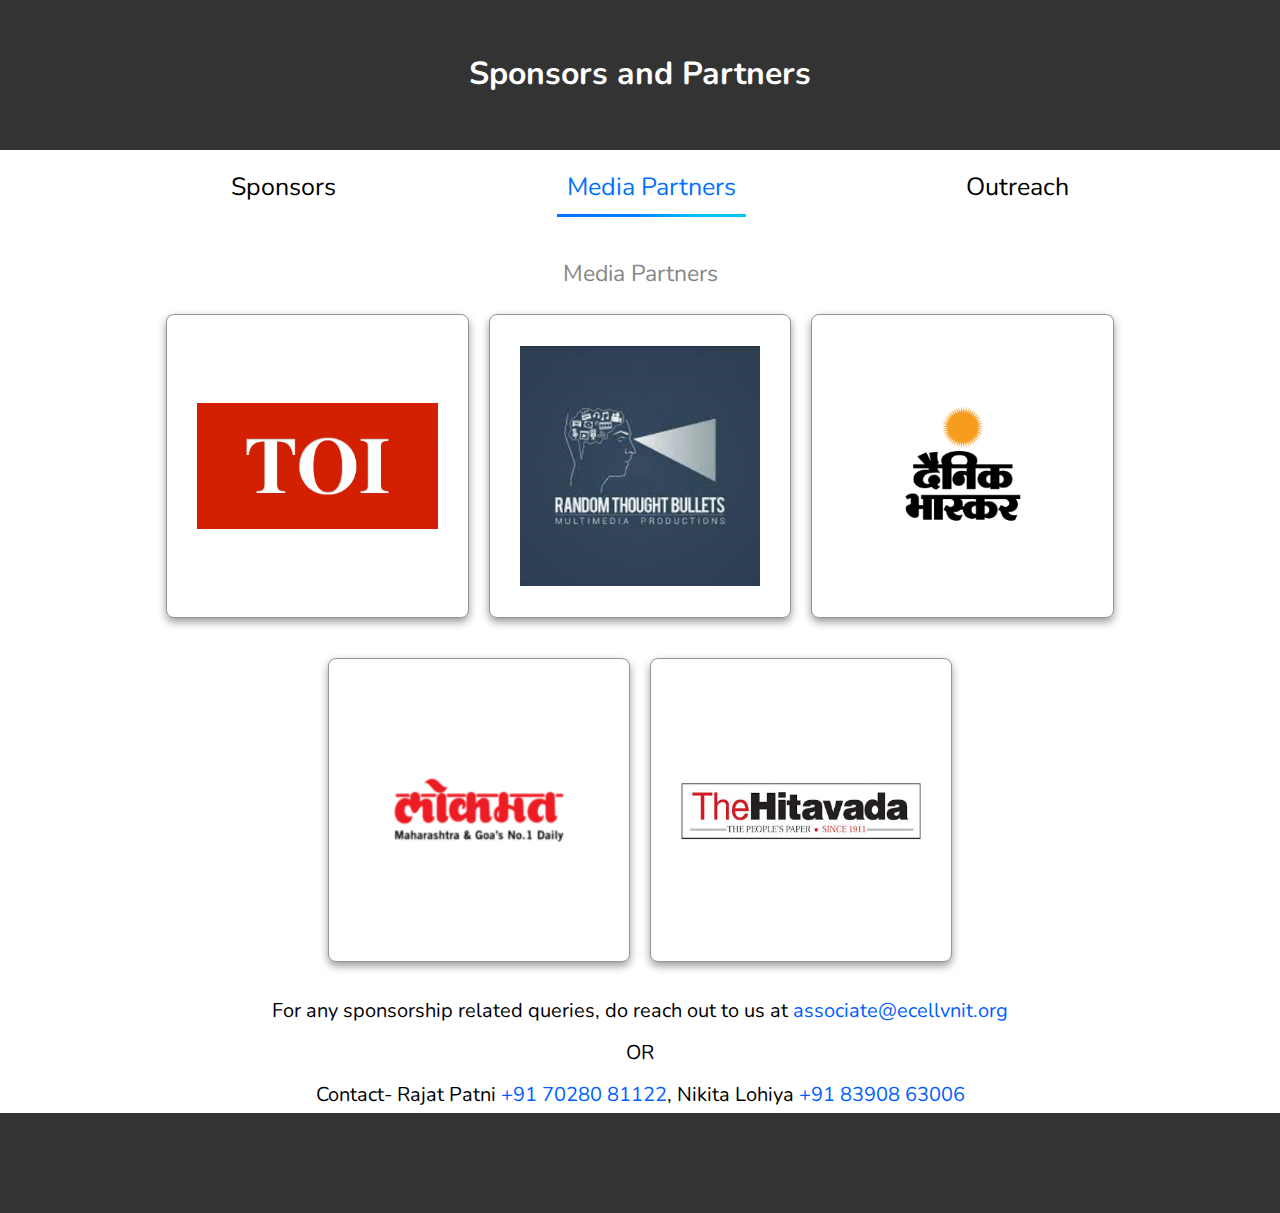
<file: index.html>
<!DOCTYPE html>
<html lang="en">
<head>
    <meta charset="UTF-8">
    <meta http-equiv="X-UA-Compatible" content="IE=edge">
    <meta name="viewport" content="width=device-width, initial-scale=1.0">
    <link rel="stylesheet" href="style.css">
    <!-- <script src="https://code.jquery.com/jquery-3.5.1.min.js"></script> -->

    <title>Sponsors and Partners</title>
</head>
<body>

    <div class="title-container">
        <div class="title">
            <h1>Sponsors and Partners</h1>
        </div>

    </div>



    
    <div class="navbar-container" id="navbar">
        <ul>
            <li class="nav-link ">
                <a href="sponsors.html">Sponsors</a>
                <div class="underline"></div>
            </li>
            <li class="nav-link active-link">
                <a href="index.html" >Media Partners</a>
                <div class="underline"></div>
            </li>
            <li class="nav-link">
                <a href="outreach.html">Outreach</a>
                <div class="underline"></div>
            </li>
            
        </ul>
    </div>

    <div class="title-name">
        <h4>Media Partners</h4>
    </div>

    <div class="out-box">
        <div class="in-box">
            <div class="img-box">
                <img src="Images/toi.png" alt="">
            </div>
        </div>
        <div class="in-box">
            <div class="img-box">
                <img src="Images/random.png" alt="">
            </div>
        </div>
        <div class="in-box">
            <div class="img-box">
                <img src="Images/db.png" alt="">
            </div>
        </div>
    </div>
    <div class="out-box">
        <div class="in-box">
            <div class="img-box">
                <img src="Images/lokmat.png" alt="">
            </div>
        </div>
        <div class="in-box">
            <div class="img-box">
                <img src="Images/hitvada.png" alt="">
            </div>
        </div>
    </div>



    <div class="foot-container">
        <div class="footer">
            <p>For any sponsorship related queries, do reach out to us at <a href="index.html"> associate@ecellvnit.org </a></p>
            <p>OR</p>
            <p>Contact- Rajat Patni <a href="index.html"> +91 70280 81122</a>, Nikita Lohiya <a href="index.html">+91 83908 63006</a></p>
        </div>
    </div>

    <div class="foot-color">

    </div>



</body>
</html>
</file>
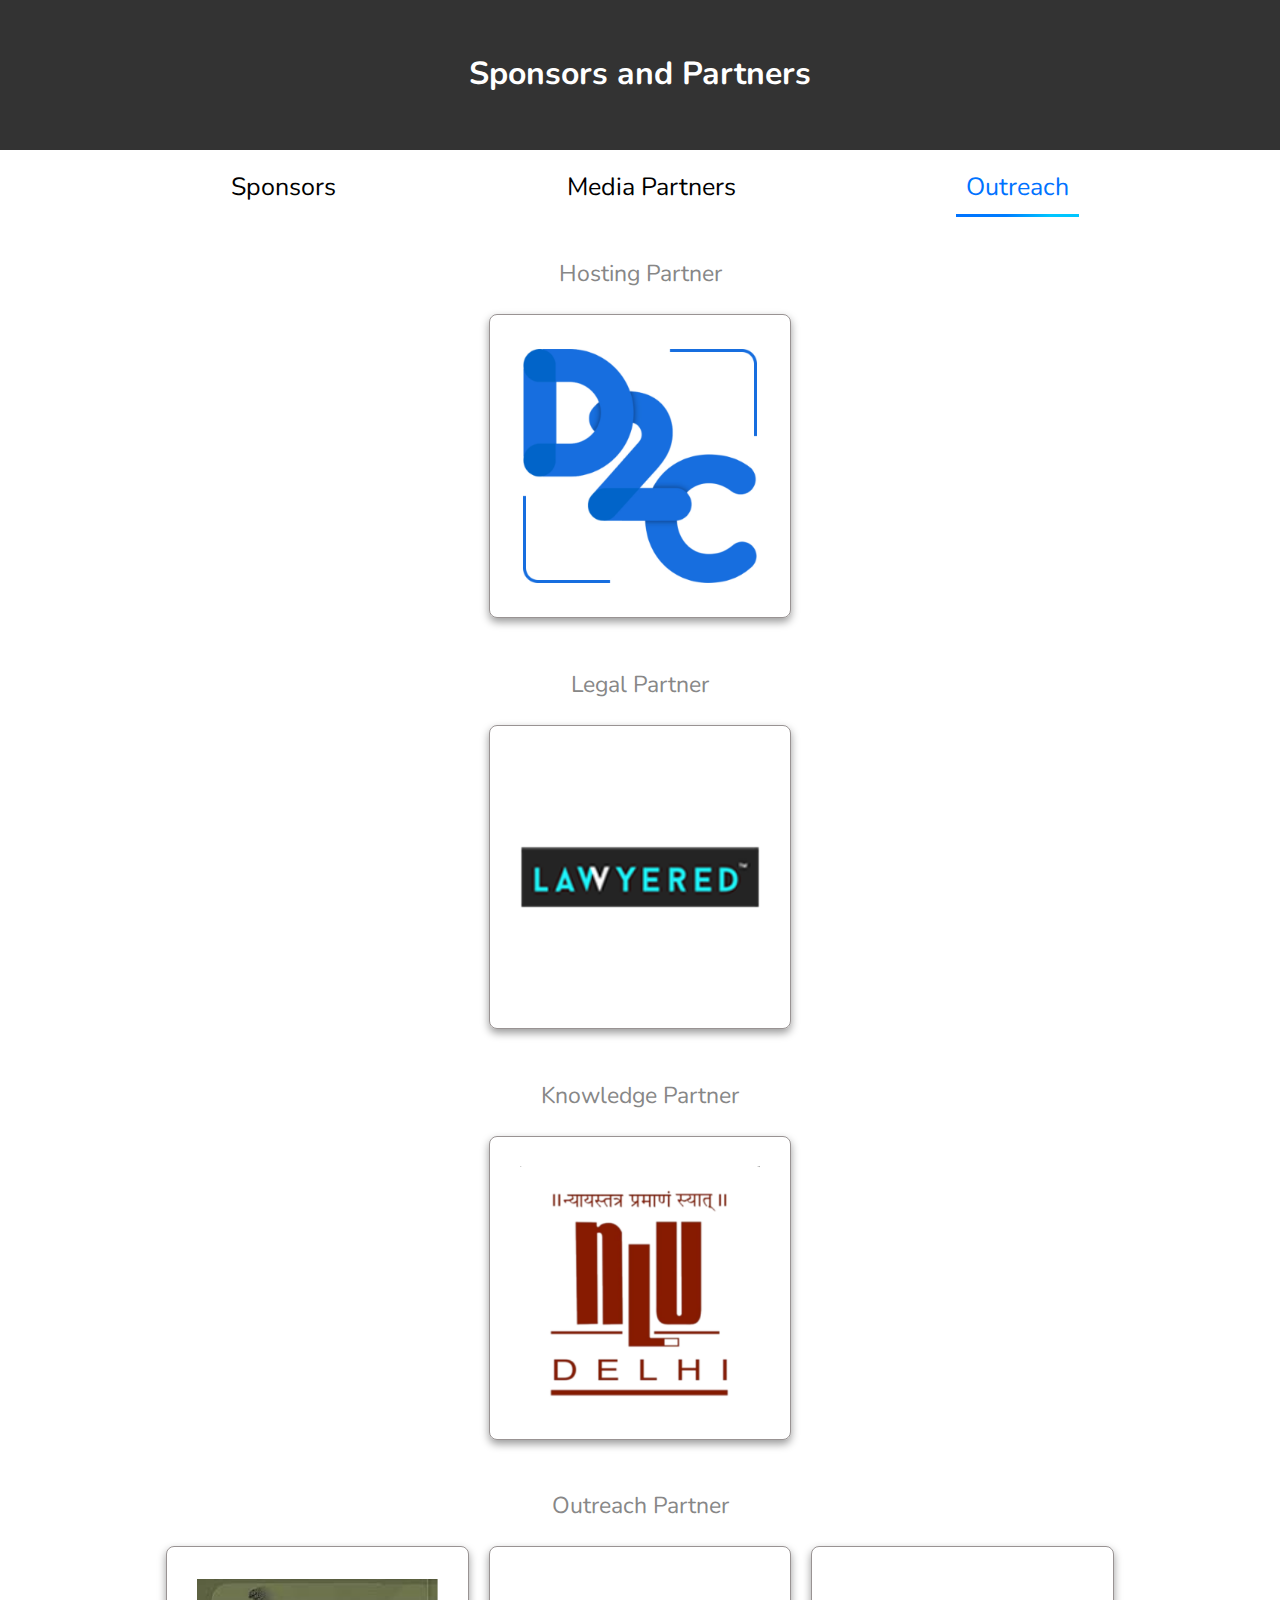
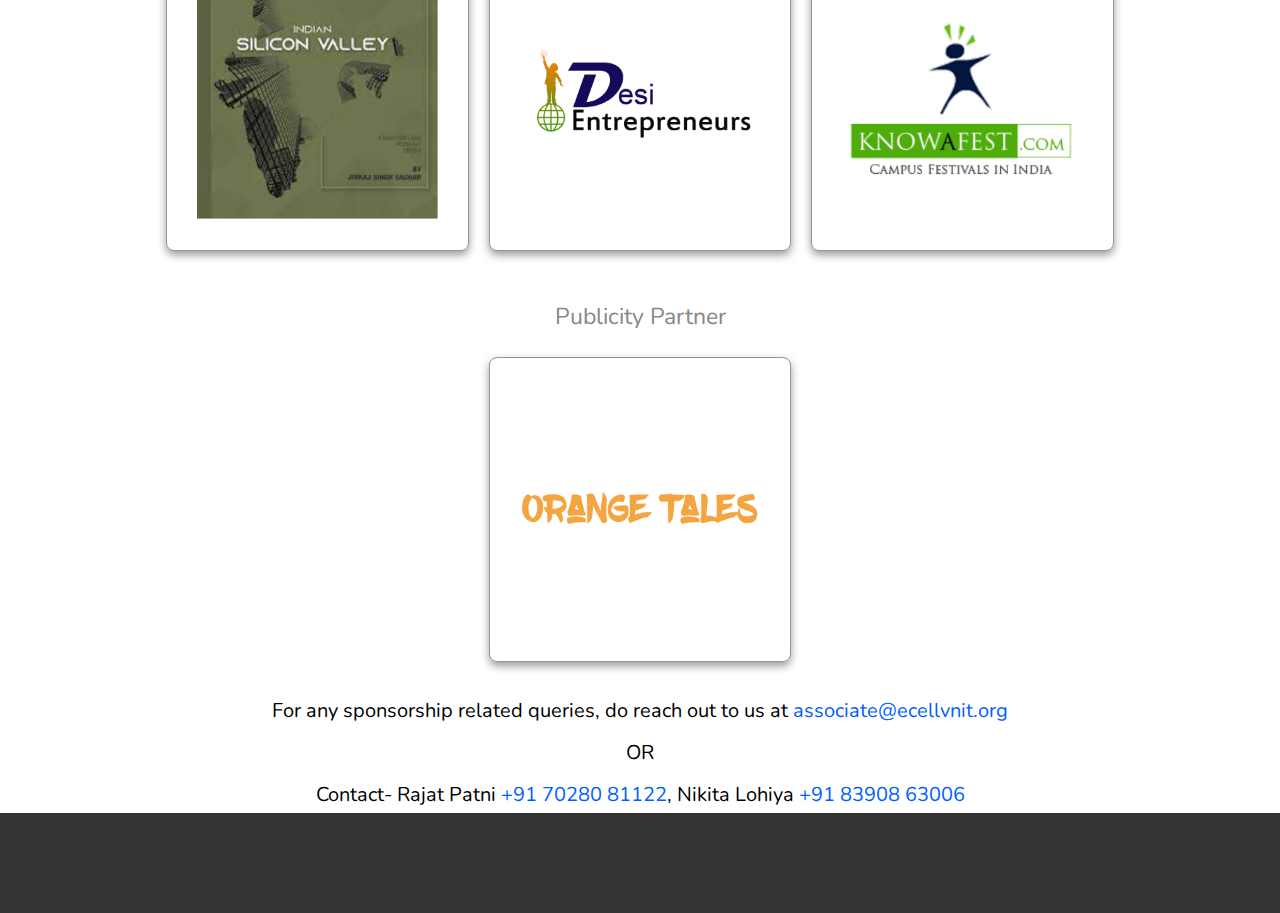
<file: outreach.html>
<!DOCTYPE html>
<html lang="en">
<head>
    <meta charset="UTF-8">
    <meta http-equiv="X-UA-Compatible" content="IE=edge">
    <meta name="viewport" content="width=device-width, initial-scale=1.0">
    <link rel="stylesheet" href="style.css">

    <script src="https://code.jquery.com/jquery-3.5.1.min.js"></script>
    <title>Sponsors and Partners</title>
</head>
<body>

    <div class="title-container">
        <div class="title">
            <h1>Sponsors and Partners</h1>
        </div>

    </div>
    
    <div class="navbar-container" id="navbar">
        <ul>
            <li class="nav-link ">
                <a href="sponsors.html">Sponsors</a>
                <div class="underline"></div>
            </li>
            <li class="nav-link">
                <a href="index.html" >Media Partners</a>
                <div class="underline"></div>
            </li>
            <li class="nav-link active-link">
                <a href="outreach.html active-link">Outreach</a>
                <div class="underline"></div>
            </li>
            
        </ul>
    </div>

    <div class="title-name">
        <h4>Hosting Partner</h4>
    </div>

    <div class="out-box">
        <div class="in-box">
            <div class="img-box">
                <img src="Images/d2c.png" alt="">
            </div>
        </div>
    </div>

    <div class="title-name">
        <h4>Legal Partner</h4>
    </div>

    <div class="out-box">
        <div class="in-box">
            <div class="img-box">
                <img src="Images/law.png" alt="">
            </div>
        </div>
    </div>

    <div class="title-name">
        <h4>Knowledge Partner</h4>
    </div>

    <div class="out-box">
        <div class="in-box">
            <div class="img-box">
                <img src="Images/nlu.png" alt="">
            </div>
        </div>
    </div>

    <div class="title-name">
        <h4>Outreach Partner</h4>
    </div>

    <div class="out-box">
        <div class="in-box">
            <div class="img-box">
                <img src="Images/silicon_valley.png" alt="">
            </div>
        </div>
        <div class="in-box">
            <div class="img-box">
                <img src="Images/desi_enterpreneurs.png" alt="">
            </div>
        </div>
        <div class="in-box">
            <div class="img-box">
                <img src="Images/knowafest.png" alt="">
            </div>
        </div>
    </div>

    <div class="title-name">
        <h4>Publicity Partner</h4>
    </div>

    <div class="out-box">
        <div class="in-box">
            <div class="img-box">
                <img src="Images/orange_tales.png" alt="">
            </div>
        </div>
    </div>






    <div class="foot-container">
        <div class="footer">
            <p>For any sponsorship related queries, do reach out to us at <a href="index.html"> associate@ecellvnit.org </a></p>
            <p>OR</p>
            <p>Contact- Rajat Patni <a href="index.html"> +91 70280 81122</a>, Nikita Lohiya <a href="index.html">+91 83908 63006</a></p>
        </div>
    </div>

    <div class="foot-color">

    </div>



</body>
</html>
</file>
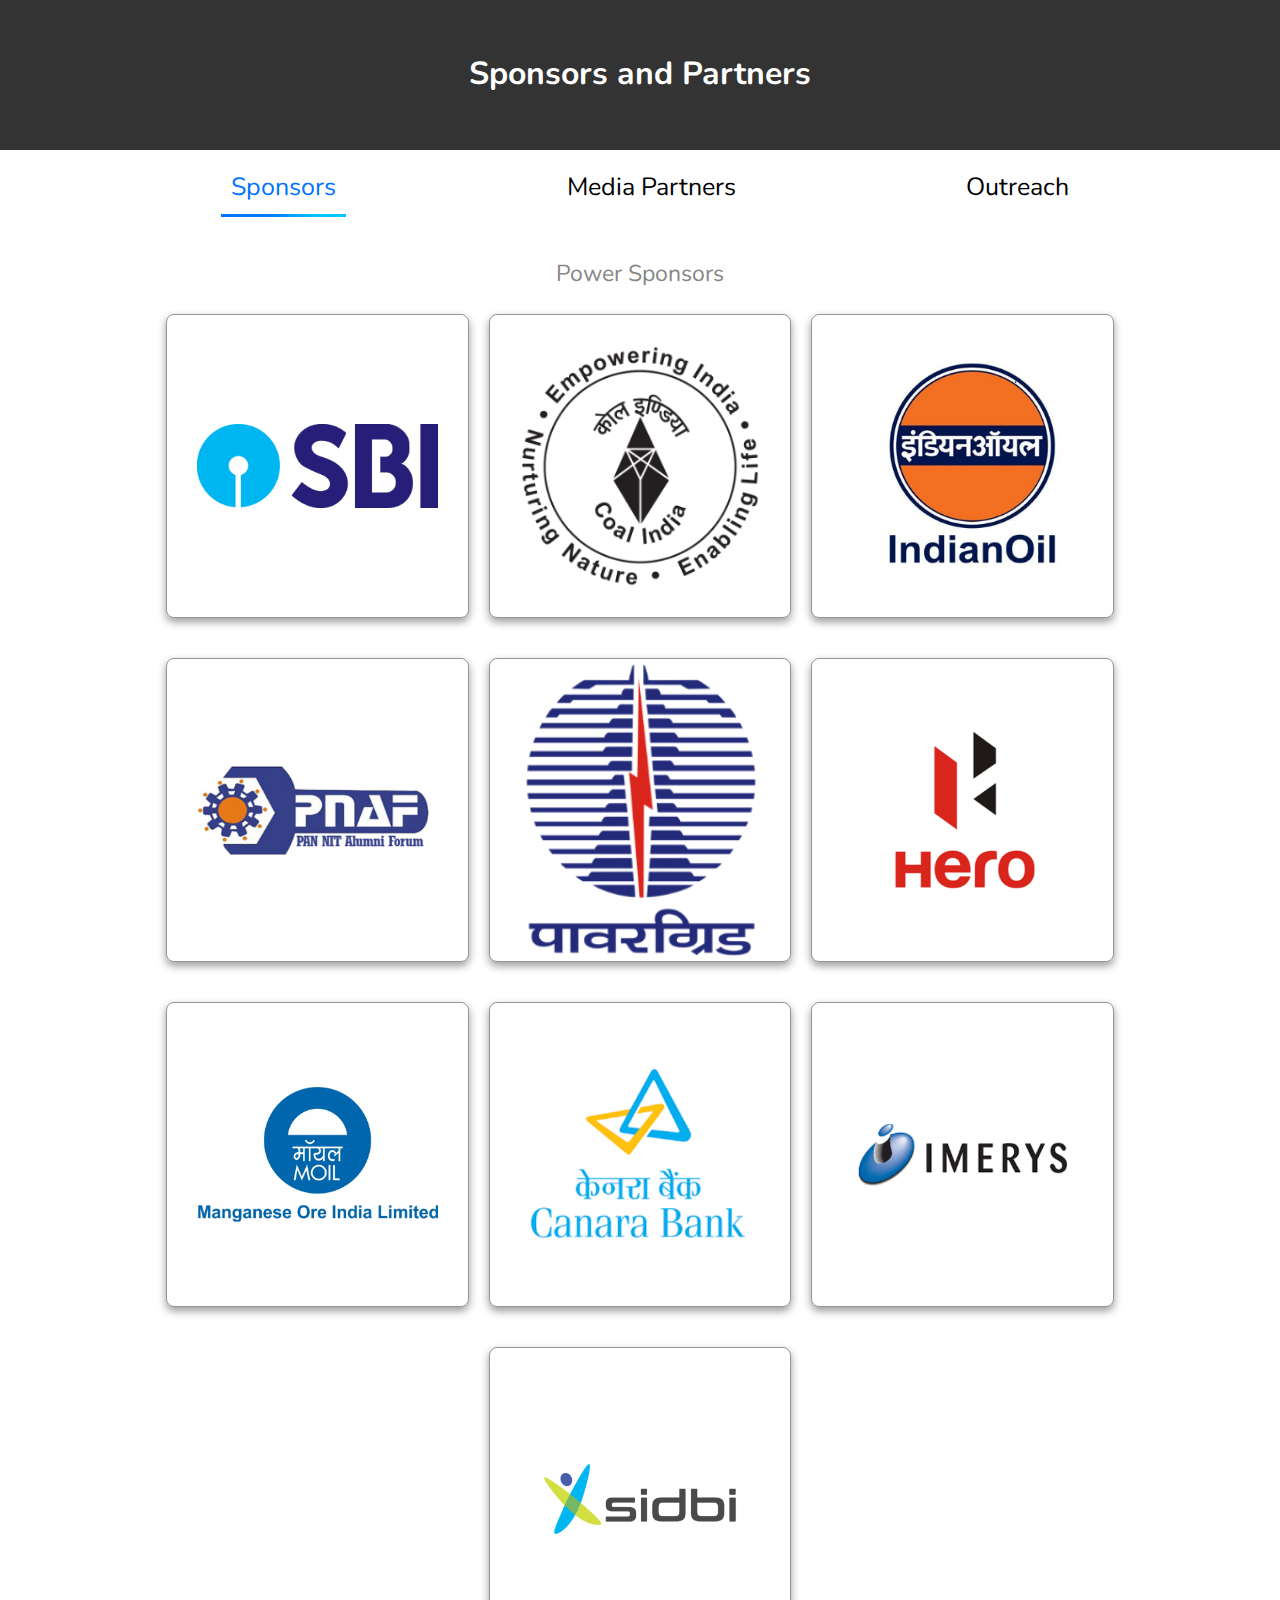
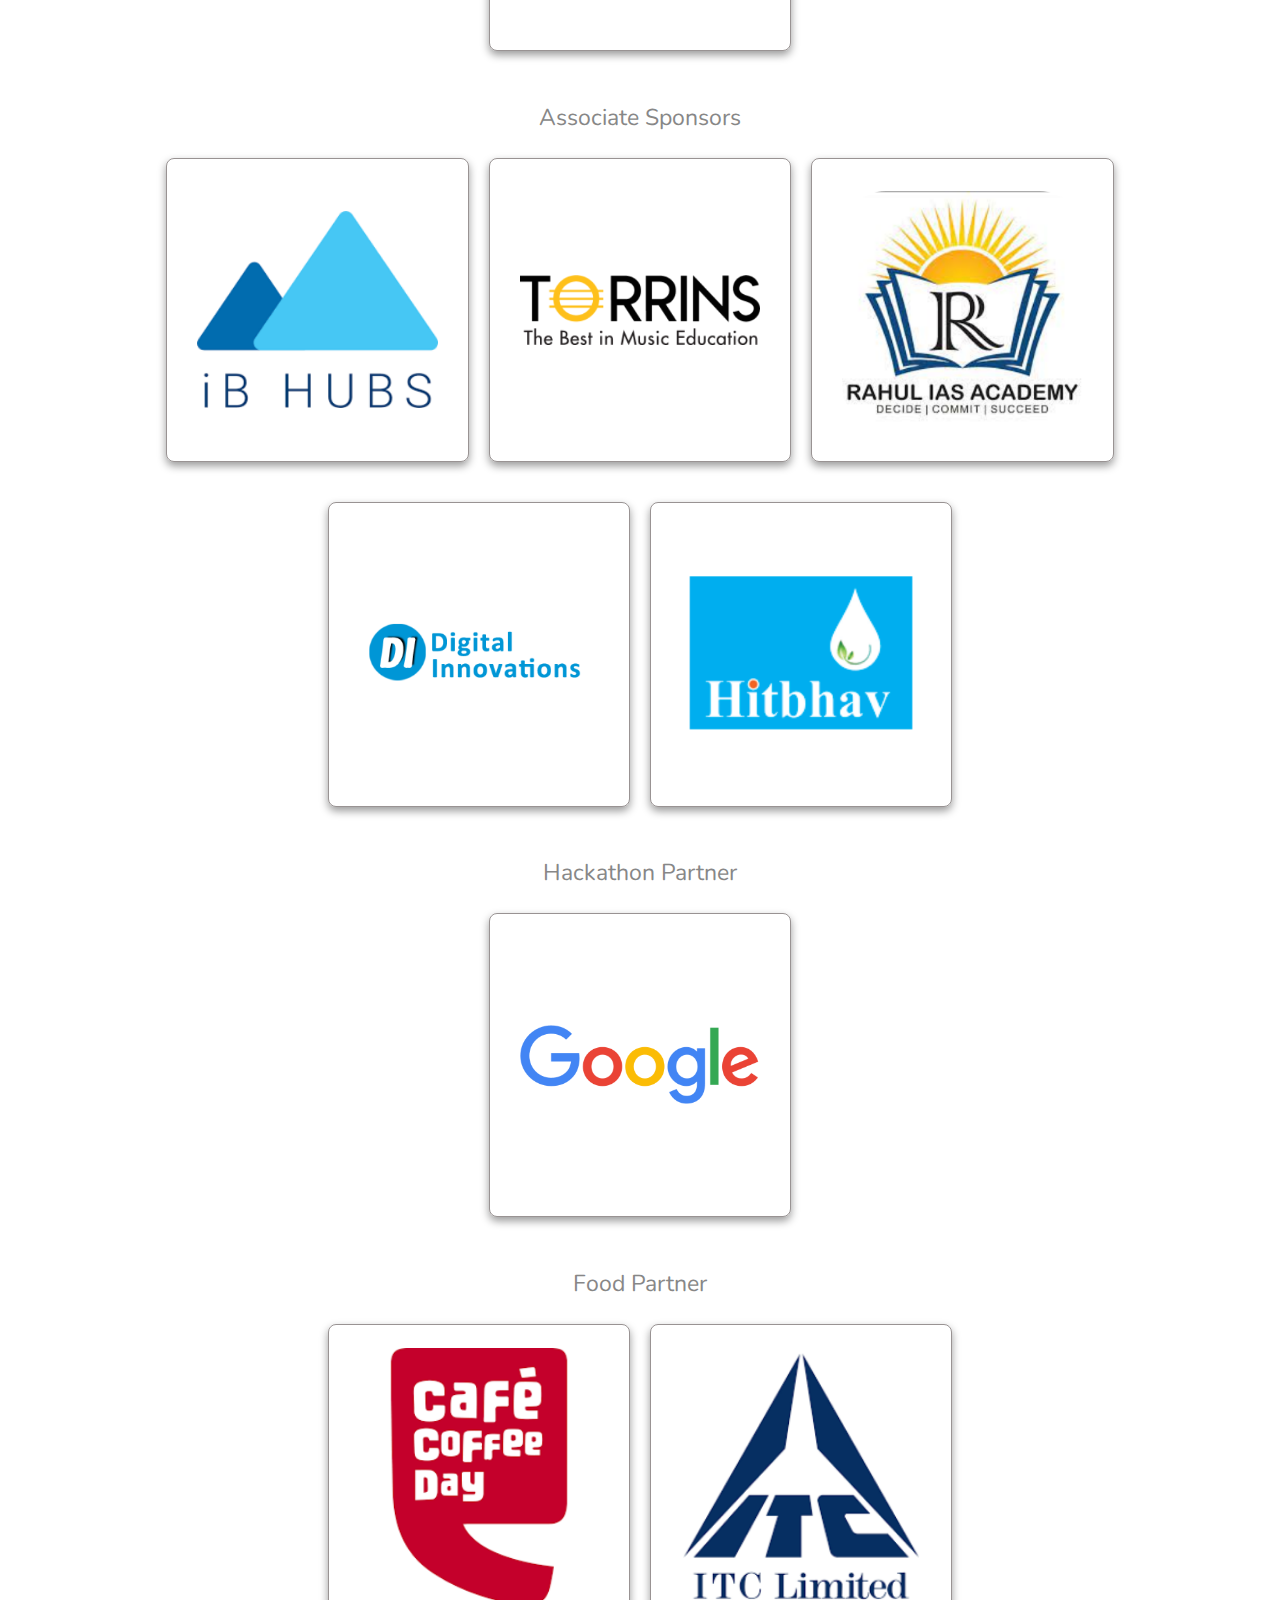
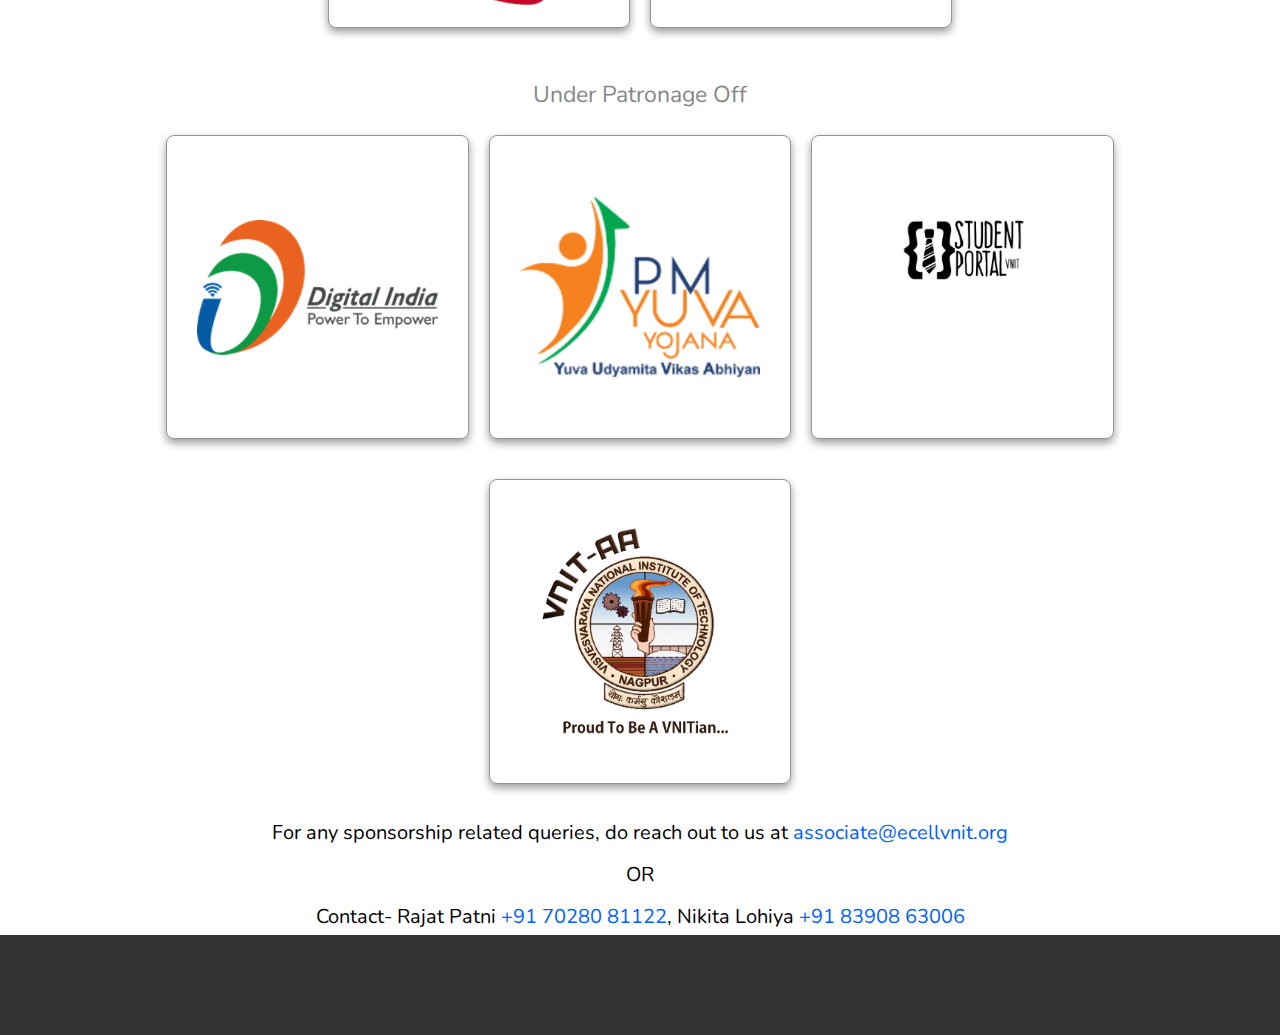
<file: sponsors.html>
<!DOCTYPE html>
<html lang="en">
<head>
    <meta charset="UTF-8">
    <meta http-equiv="X-UA-Compatible" content="IE=edge">
    <meta name="viewport" content="width=device-width, initial-scale=1.0">
    <link rel="stylesheet" href="style.css">
    <script src="https://code.jquery.com/jquery-3.5.1.min.js"></script>

    <title>Sponsors and Partners</title>
</head>
<body>

    <div class="title-container">
        <div class="title">
            <h1>Sponsors and Partners</h1>
        </div>

    </div>
    
    <div class="navbar-container" id="navbar">
        <ul>
            <li class="nav-link active-link">
                <a href="sponsors.html">Sponsors</a>
                <div class="underline"></div>
            </li>
            <li class="nav-link">
                <a href="index.html" >Media Partners</a>
                <div class="underline"></div>
            </li>
            <li class="nav-link">
                <a href="outreach.html">Outreach</a>
                <div class="underline"></div>
            </li>
            
        </ul>
    </div>

    <div class="title-name">
        <h4>Power Sponsors</h4>
    </div>


    <div class="out-box">
        <div class="in-box">
            <div class="img-box">
                <img src="Images/sbi.png" alt="">
            </div>
        </div>
        <div class="in-box">
            <div class="img-box">
                <img src="Images/coal.png" alt="">
            </div>
        </div>
        <div class="in-box">
            <div class="img-box">
                <img src="Images/indianoil_logo.png" alt="">
            </div>
        </div>
    </div>


    <div class="out-box">
        <div class="in-box">
            <div class="img-box">
                <img src="Images/pnaf.png" alt="">
            </div>
        </div>
        <div class="in-box">
            <div class="img-box">
                <img src="Images/pari.png" alt="">
            </div>
        </div>
        <div class="in-box">
            <div class="img-box">
                <img src="Images/hero.png" alt="">
            </div>
        </div>
    </div>

    <div class="out-box">
        <div class="in-box">
            <div class="img-box">
                <img src="Images/moil.png" alt="">
            </div>
        </div>
        <div class="in-box">
            <div class="img-box">
                <img src="Images/canara.png" alt="">
            </div>
        </div>
        <div class="in-box">
            <div class="img-box">
                <img src="Images/imerys.png" alt="">
            </div>
        </div>
    </div>

    <div class="out-box">
        <div class="in-box">
            <div class="img-box">
                <img src="Images/sidbi.png" alt="">
            </div>
        </div>
        
    </div>


    <div class="title-name">
        <h4>Associate Sponsors</h4>
    </div>

    <div class="out-box">
        <div class="in-box">
            <div class="img-box">
                <img src="Images/ib.png" alt="">
            </div>
        </div>
        <div class="in-box">
            <div class="img-box">
                <img src="Images/torrin.png" alt="">
            </div>
        </div>
        <div class="in-box">
            <div class="img-box">
                <img src="Images/ias.png" alt="">
            </div>
        </div>
    </div>
    <div class="out-box">
        <div class="in-box">
            <div class="img-box">
                <img src="Images/di.png" alt="">
            </div>
        </div>
        <div class="in-box">
            <div class="img-box">
                <img src="Images/hit.png" alt="">
            </div>
        </div>
        
    </div>

    <div class="title-name">
        <h4>Hackathon Partner</h4>
    </div>

    <div class="out-box">
        <div class="in-box">
            <div class="img-box">
                <img src="Images/google.png" alt="">
            </div>
        </div>

    </div>

    <div class="title-name">
        <h4>Food Partner</h4>
    </div>

    <div class="out-box">
        <div class="in-box">
            <div class="img-box">
                <img src="Images/ccd.png"  alt="" style="width:60% ;">
            </div>
        </div>
        <div class="in-box">
            <div class="img-box">
                <img src="Images/itc.png" alt="">
            </div>
        </div>
        
    </div>

    <div class="title-name">
        <h4>Under Patronage Off</h4>
    </div>


    <div class="out-box">
        <div class="in-box">
            <div class="img-box">
                <img src="Images/digin.png" alt="">
            </div>
        </div>
        <div class="in-box">
            <div class="img-box">
                <img src="Images/yuva.png" alt="">
            </div>
        </div>
        <div class="in-box">
            <div class="img-box">
                <img src="Images/student.png" alt="">
            </div>
        </div>
    </div>

    <div class="out-box">
        <div class="in-box">
            <div class="img-box">
                <img src="Images/vnit.png" alt="">
            </div>
        </div>
    </div>
    

    





    <div class="foot-container">
        <div class="footer">
            <p>For any sponsorship related queries, do reach out to us at <a href="index.html"> associate@ecellvnit.org </a></p>
            <p>OR</p>
            <p>Contact- Rajat Patni <a href="index.html"> +91 70280 81122</a>, Nikita Lohiya <a href="index.html">+91 83908 63006</a></p>
        </div>
    </div>

    <div class="foot-color">

    </div>



</body>
</html>
</file>
<file: style.css>
@import url('https://fonts.googleapis.com/css2?family=Nunito:wght@300;400;500&display=swap');


body,
html {
    padding: 0px;
	margin: 0;
	font-family: 'Nunito', sans-serif;
	
}

*{
	box-sizing: border-box;
}

h1{
    padding: 0px;
    margin: 0px;
    padding-top: 52px;
}

h4{
    text-align: center;
	font-weight: 400;
	font-size: 23px;
	color: #878787;
	margin-bottom: 5px;

}

.title-container{
    color: #ffffff;
    text-align: center;
    height: 150px;
    background-color: #333333;
}

a {
	outline: none;
}

.navbar-container {
	text-align: center;
	padding: 10px;
	font-size: 0;
}

.navbar-container ul {
	display: flex;
    justify-content: space-evenly;
	font-size: 28px;
	margin: 0;
	padding: 0;
	text-align: right;
	/* display: inline-block; */
	vertical-align: middle;
}

.navbar-container ul li {
 
	display: inline-block;
	margin-left: 20px;
}

.navbar-container ul li a {
	font-size: 25px;
	color: inherit;
	text-decoration: none;
	display: inline-block;
	padding: 10px;
	transition: color 0.5s;
}

.navbar-container ul li .underline {
	height: 3px;
	background-color: transparent;
	width: 0%;
	transition: width 0.2s, background-color 0.5s;
	margin: 0 auto;
}

li:hover{
	color: #0072FF;
}

li .underline{
	color: #0072FF;
}

.navbar-container ul li.active-link .underline {
	width: 100%;
	color: #0072FF;
    background: linear-gradient(130deg, #0072FF, #007DFF 41%, #00C6FF 76%);
}

.active-link{
	color: #0072FF;
}

/* .navbar-container ul li:hover .underline {
	background-color: rgb(233, 57, 57);
	width: 100%;
}

.navbar-container ul li:hover a {
}

.navbar-container ul li:active a {
	transition: none;
	color: rgba(240, 113, 113, 0.76);
}

.navbar-container ul li:active .underline {
	transition: none;
	background-color: rgba(159, 25, 25, 0.76);
} */

/* img{
    width: 200px;
    height: 230px;
    padding: 10px;
} */





.footer{
	margin: 0px 10px;
	font-weight: 400;
	text-align: center;
}

p{
	margin: 5px;
	padding-top: 10px;
	font-size: 20px;
}

p a{
	text-decoration: none;
	color: rgb(0, 94, 255);
}

.foot-color{
	height: 100px;
	background-color: #333333;
}


.out-box{
	display: flex;
    justify-content: center;
    align-items: center;
    padding: 20px;
}

.in-box{
	width: 26%;
    padding: 0 10px;
    display: flex;
    flex-direction: row;
    justify-content: center;
    align-items: center;
}


.img-box{
	border-radius: 8px;
    box-shadow: 0 4px 8px 0 rgb(0 0 0 / 40%);
    border-color: rgba(15, 0, 0, 0.425);
    border-style: solid;
    border-width: 1px;
    position: relative;
	width: 100%;
	padding-top: 100%;
}

.img-box:hover{
    box-shadow: 0 6px 10px 0 rgb(0 0 0 / 40%);
}

img{
	position: absolute;
    top: 0;
    left: 0;
    bottom: 0;
    right: 0;
    margin: auto;
	width: 80%;
}



#menu-outer {
	height: 84px;
	background: url(images/bar-bg.jpg) repeat-x;
}

.table {
	display: table;   /* Allow the centering to work */
	margin: 0 auto;
}

ul#horizontal-list {
	min-width: 696px;
	list-style: none;
	padding-top: 20px;
	}
	ul#horizontal-list li {
		display: inline;
	}


@media screen and (max-width: 520px) {
		
	.navbar-container ul li a {
		font-size: 15px;
		padding: 5px;
		
	}

	.navbar-container ul li {
		
		margin-left: 0px;
	}

	p, h4{
		font-size: 12px;
	}

	h1{
		font-size: 25px;
	}
}
</file>
